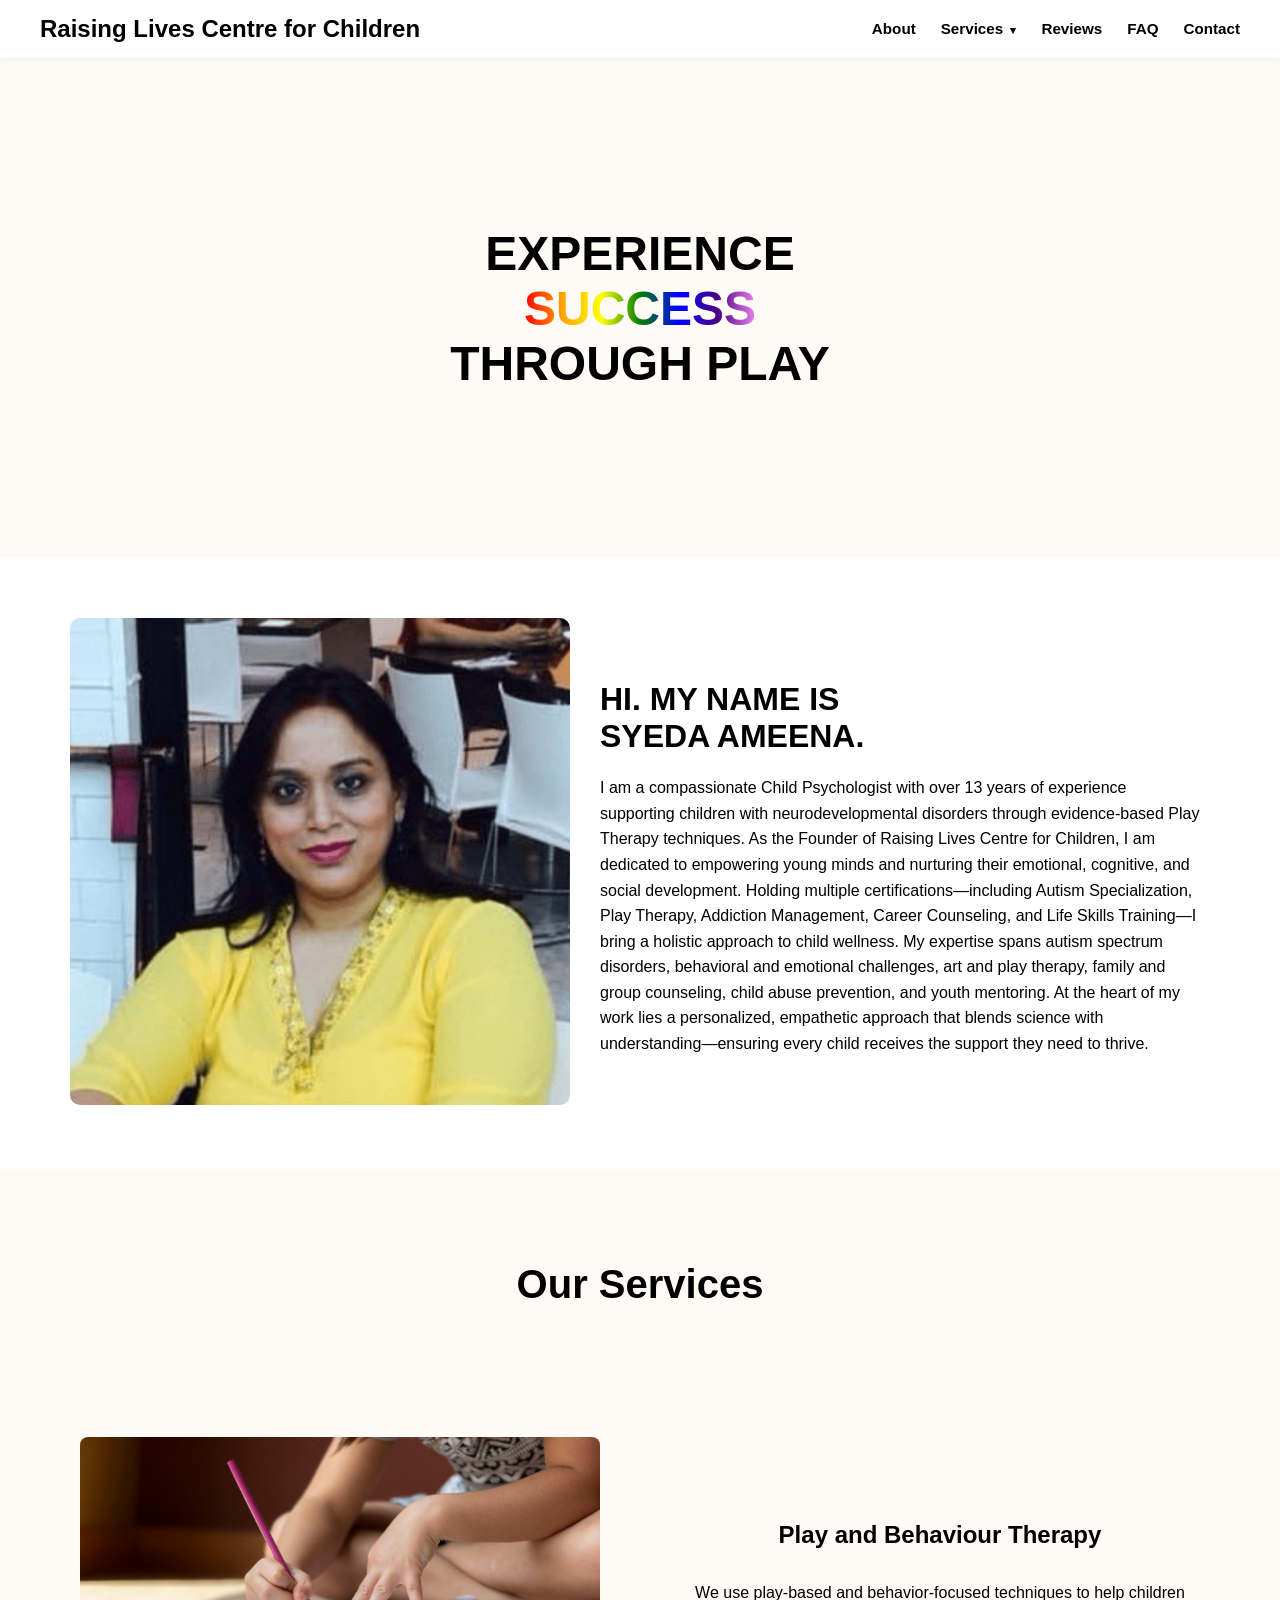
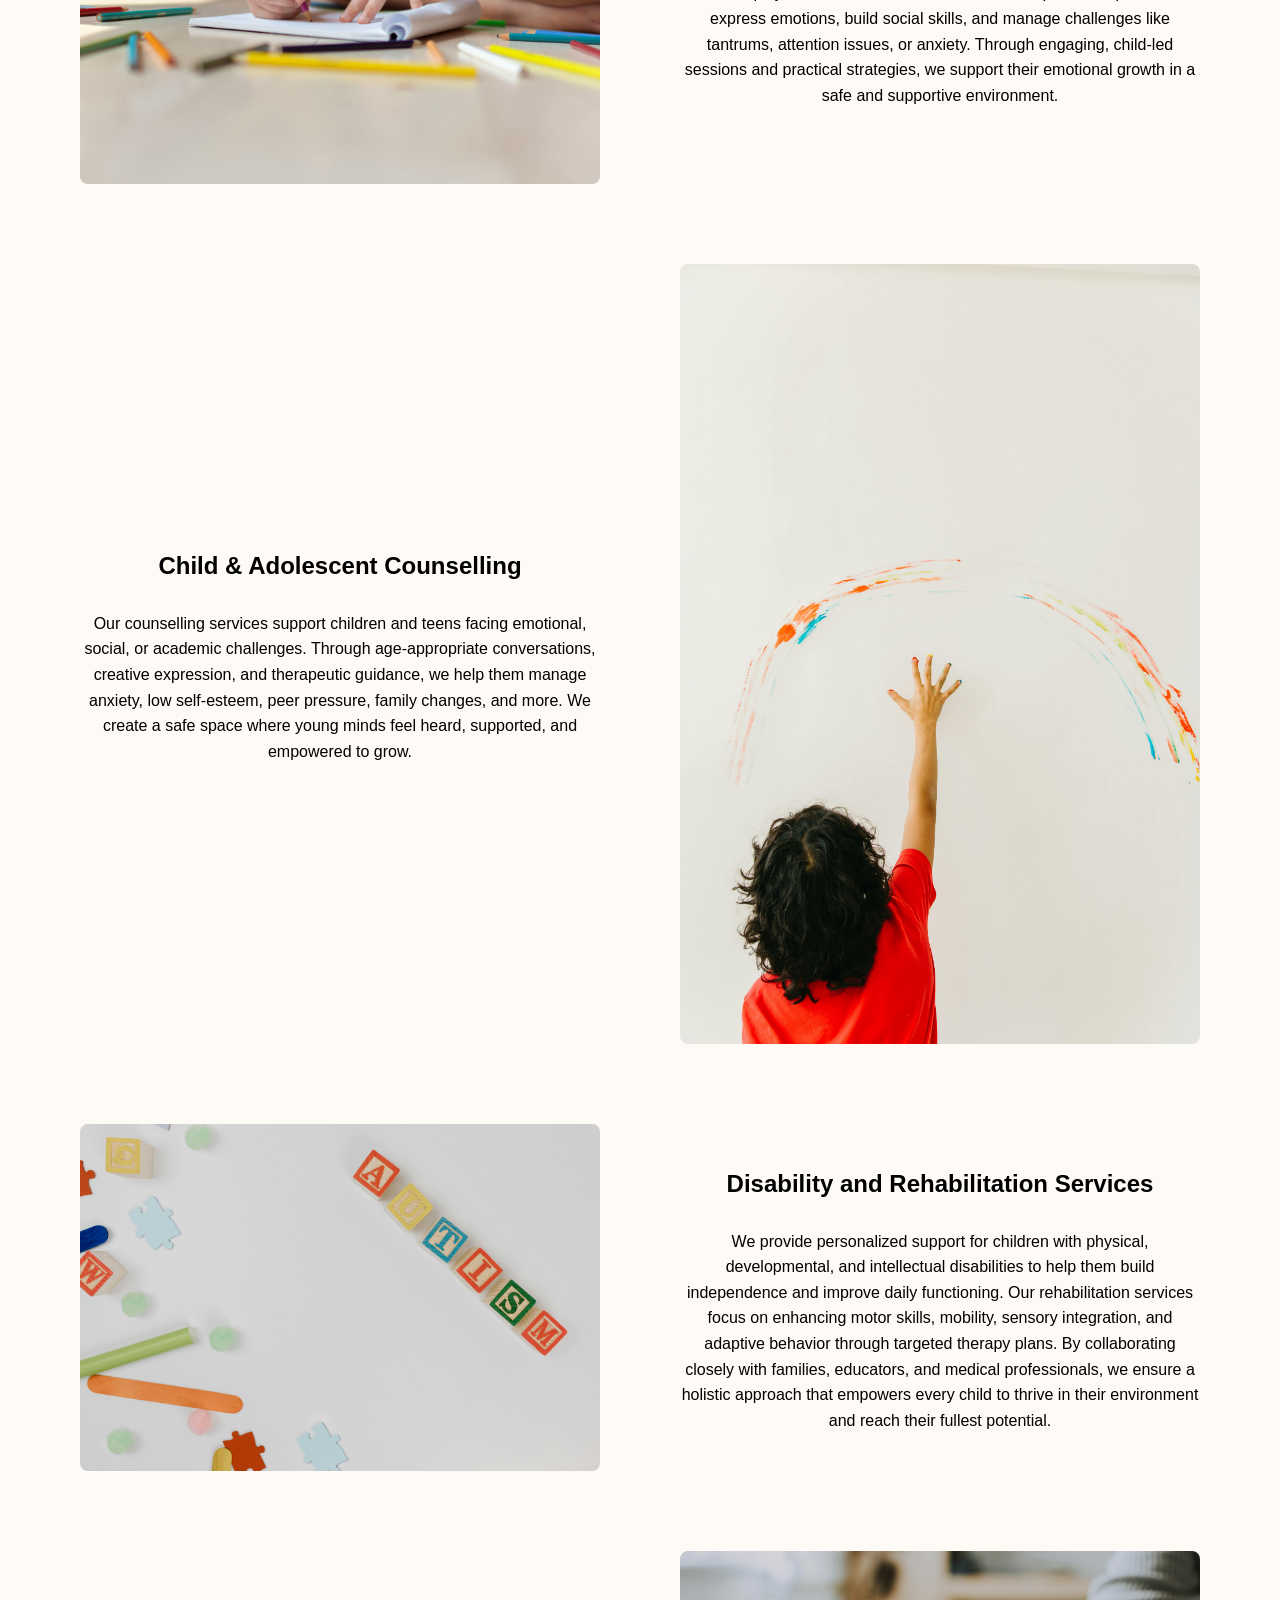
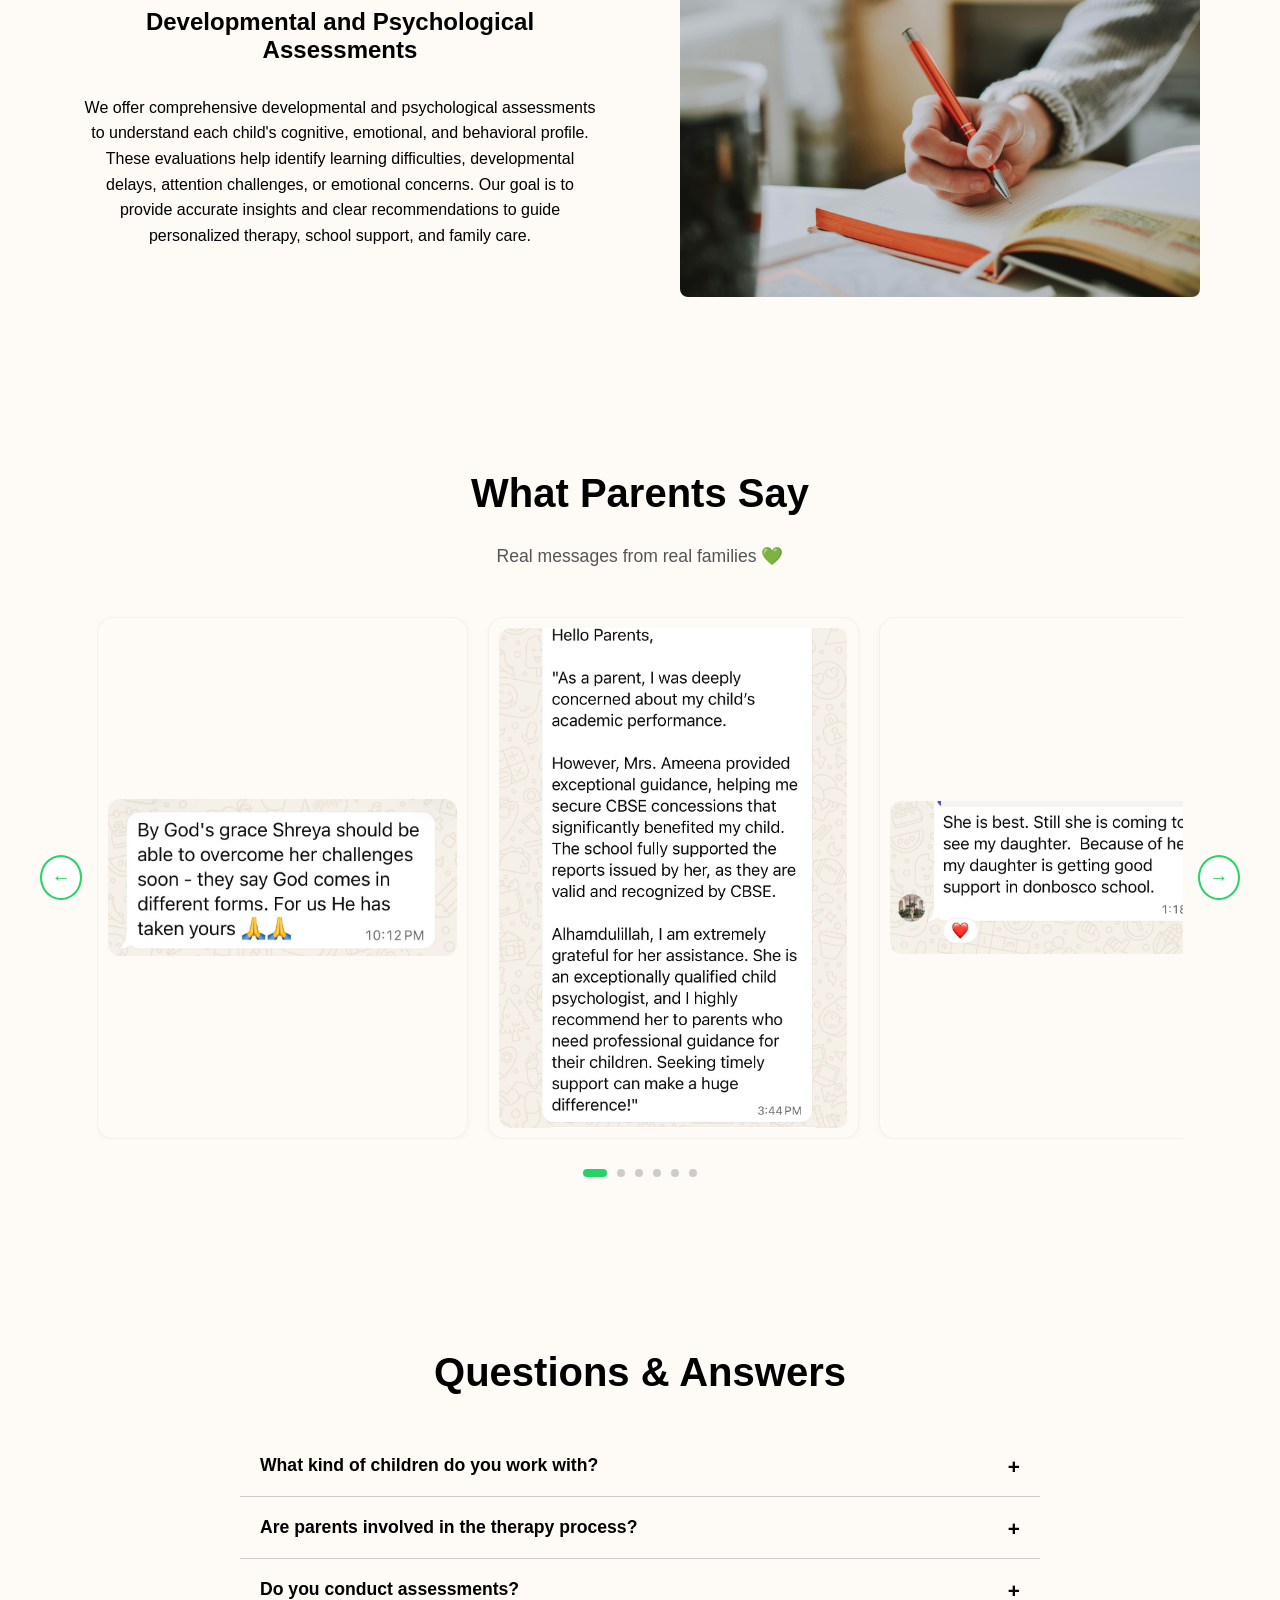
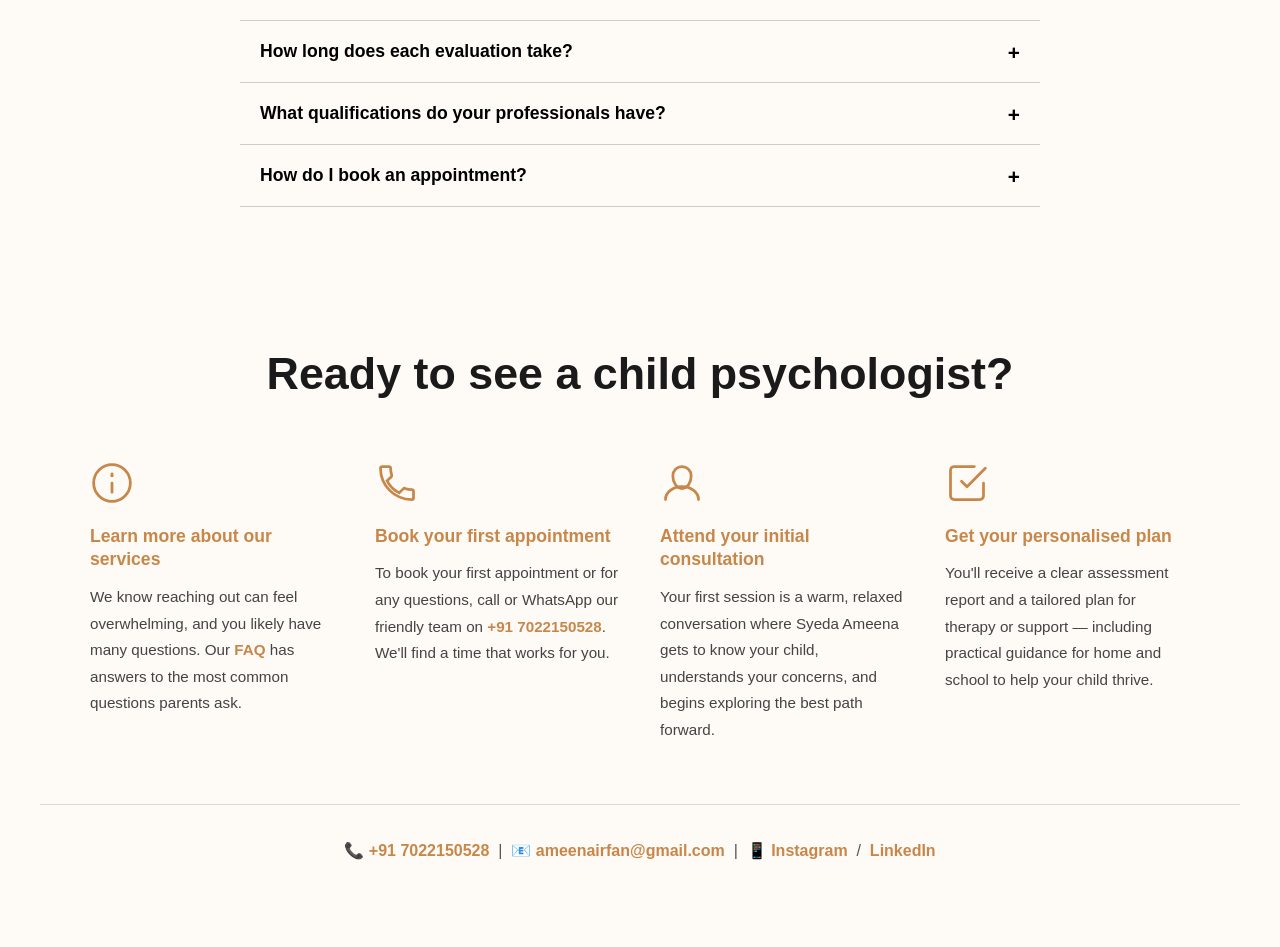
<file: index.html>
<!DOCTYPE html>
<html lang="en">
<head>
  <meta charset="UTF-8" />
  <meta name="viewport" content="width=device-width, initial-scale=1.0" />
  <title>Raising Lives Centre for Children | Empowering Young Minds</title>
  <meta name="description" content="Raising Lives Centre for Children is dedicated to empowering young minds and nurturing their emotional, cognitive, and social development." />
  <meta name="robots" content="index, follow" />
  <meta property="og:title" content="Raising Lives Centre for Children" />
  <meta property="og:description" content="Empowering young minds and nurturing development." />
  <meta property="og:url" content="https://raisinglivescentre.com" />
  <meta property="og:type" content="website" />
  <link rel="stylesheet" href="style.css" />
</head>
<body>

  <!-- NAV -->
  <nav class="navbar">
    <div class="logo">Raising Lives Centre for Children</div>
    <ul class="nav-links" id="navLinks">
      <li><a href="#about">About</a></li>
      <li class="dropdown">
        <a href="#services">Services <span class="dropdown-arrow">&#9662;</span></a>
        <ul class="dropdown-menu">
          <li><a href="services/individual-therapy.html">Individual Therapy</a></li>
          <li><a href="services/assessments.html">Assessments</a></li>
          <li><a href="services/family-therapy.html">Family Therapy</a></li>
        </ul>
      </li>
      <li><a href="#reviews">Reviews</a></li>
      <li><a href="#faq">FAQ</a></li>
      <li><a href="#contact">Contact</a></li>
    </ul>
  </nav>

  <!-- HERO -->
  <section class="hero" id="trail-area">
    <h1>
      EXPERIENCE<br>
      <span class="color-text">SUCCESS</span><br>
      THROUGH PLAY
    </h1>
  </section>

  <!-- ABOUT -->
  <section class="about-section" id="about">
    <div class="about-image">
      <img src="profile.png" alt="Syeda Ameena" />
    </div>
    <div class="about-text">
      <h2>HI. MY NAME IS <br> SYEDA AMEENA.</h2>
      <p>
        I am a compassionate Child Psychologist with over 13 years of experience supporting children with neurodevelopmental disorders through evidence-based Play Therapy techniques. As the Founder of Raising Lives Centre for Children, I am dedicated to empowering young minds and nurturing their emotional, cognitive, and social development. Holding multiple certifications—including Autism Specialization, Play Therapy, Addiction Management, Career Counseling, and Life Skills Training—I bring a holistic approach to child wellness. My expertise spans autism spectrum disorders, behavioral and emotional challenges, art and play therapy, family and group counseling, child abuse prevention, and youth mentoring. At the heart of my work lies a personalized, empathetic approach that blends science with understanding—ensuring every child receives the support they need to thrive.
      </p>
    </div>
  </section>

  <!-- SERVICES -->
  <section class="services-grid-section" id="services">
    <h2 class="section-heading">Our Services</h2>

    <div class="services-grid">
      <div class="grid-item image">
        <img src="writing.jpg" alt="Therapy Room">
      </div>
      <div class="grid-item text">
        <h3>Play and Behaviour Therapy</h3>
        <p>We use play-based and behavior-focused techniques to help children express emotions, build social skills, and manage challenges like tantrums, attention issues, or anxiety. Through engaging, child-led sessions and practical strategies, we support their emotional growth in a safe and supportive environment.</p>
      </div>
      <div class="grid-item text">
        <h3>Child & Adolescent Counselling</h3>
        <p>Our counselling services support children and teens facing emotional, social, or academic challenges. Through age-appropriate conversations, creative expression, and therapeutic guidance, we help them manage anxiety, low self-esteem, peer pressure, family changes, and more. We create a safe space where young minds feel heard, supported, and empowered to grow.</p>
      </div>
      <div class="grid-item image">
        <img src="kid.jpg" alt="Child on Climbing Wall">
      </div>
    </div>

    <div class="services-grid">
      <div class="grid-item image">
        <img src="autism.jpg" alt="Therapy Room">
      </div>
      <div class="grid-item text">
        <h3>Disability and Rehabilitation Services</h3>
        <p>We provide personalized support for children with physical, developmental, and intellectual disabilities to help them build independence and improve daily functioning. Our rehabilitation services focus on enhancing motor skills, mobility, sensory integration, and adaptive behavior through targeted therapy plans. By collaborating closely with families, educators, and medical professionals, we ensure a holistic approach that empowers every child to thrive in their environment and reach their fullest potential.</p>
      </div>
      <div class="grid-item text">
        <h3>Developmental and Psychological Assessments</h3>
        <p>We offer comprehensive developmental and psychological assessments to understand each child's cognitive, emotional, and behavioral profile. These evaluations help identify learning difficulties, developmental delays, attention challenges, or emotional concerns. Our goal is to provide accurate insights and clear recommendations to guide personalized therapy, school support, and family care.</p>
      </div>
      <div class="grid-item image">
        <img src="testing.jpg" alt="Child on Climbing Wall">
      </div>
    </div>
  </section>

  <!-- REVIEWS -->
  <section class="reviews-section" id="reviews">
    <h2 class="section-heading">What Parents Say</h2>
    <p class="reviews-subheading">Real messages from real families 💚</p>

    <div class="carousel-wrapper">
      <button class="carousel-btn" id="prevBtn">&#8592;</button>
      <div class="carousel-track-container">
        <div class="carousel-track" id="carouselTrack">
          <!--
            REPLACE src values with your actual WhatsApp screenshot file names.
            Make sure image files are in the same folder as index.html.
          -->
          <div class="review-card"><img src="WhatsApp Image 2026-03-27 at 10.40.32 AM.jpeg" alt="Parent review 1" /></div>
          <div class="review-card"><img src="WhatsApp Image 2026-03-27 at 10.40.32 AM-2.jpeg" alt="Parent review 2" /></div>          <div class="review-card"><img src="WhatsApp Image 2026-03-27 at 10.40.33 AM.jpeg" alt="Parent review 4" /></div>
          <div class="review-card"><img src="WhatsApp Image 2026-03-27 at 10.40.34 AM.jpeg" alt="Parent review 3" /></div>
          <div class="review-card"><img src="WhatsApp Image 2026-03-29 at 7.28.09 PM.jpeg" alt="Parent review 4" /></div>
          <div class="review-card"><img src="WhatsApp Image 2026-03-29 at 7.28.26 PM.jpeg" alt="Parent review 5" /></div>
          <div class="review-card"><img src="WhatsApp Image 2026-03-29 at 7.30.48 PM.jpeg" alt="Parent review 6" /></div>
          <div class="review-card"><img src="WhatsApp Image 2026-03-27 at 10.40.33 AM-2.jpeg" alt="Parent review 6" /></div>

          
        </div>
      </div>
      <button class="carousel-btn" id="nextBtn">&#8594;</button>
    </div>
    <div class="carousel-dots" id="carouselDots"></div>
  </section>

  <!-- FAQ -->
  <section class="faq-section" id="faq">
    <h2 class="faq-heading">Questions & Answers</h2>
    <div class="accordion">
      <div class="accordion-item">
        <button class="accordion-title">What kind of children do you work with?</button>
        <div class="accordion-content">
          <p>We work with children who may have autism, ADHD, behavioral or emotional challenges, speech and communication delays, social difficulties, or learning concerns. Each child receives personalized support based on their unique needs.</p>
        </div>
      </div>
      <div class="accordion-item">
        <button class="accordion-title">Are parents involved in the therapy process?</button>
        <div class="accordion-content">
          <p>Absolutely. We believe in family-centered care. Parents receive regular feedback, guidance, and strategies to support the child at home and school.</p>
        </div>
      </div>
      <div class="accordion-item">
        <button class="accordion-title">Do you conduct assessments?</button>
        <div class="accordion-content">
          <p>Yes. We offer developmental, psychological, behavioral, and educational assessments to understand your child's unique profile. Reports are parent-friendly and include clear recommendations.</p>
        </div>
      </div>
      <div class="accordion-item">
        <button class="accordion-title">How long does each evaluation take?</button>
        <div class="accordion-content">
          <p>Most evaluations are completed over 1 to 2 sessions, depending on the child's age, attention span, and the type of assessment needed. Each session typically lasts 60 to 90 minutes, followed by a detailed feedback discussion with parents and a written report with recommendations.</p>
        </div>
      </div>
      <div class="accordion-item">
        <button class="accordion-title">What qualifications do your professionals have?</button>
        <div class="accordion-content">
          <p>Our Founder, Syeda Ameena, is a Certified Child Psychologist, Autism Specialist, Addiction Counselor, and Career Coach, licensed by the Rehabilitation Council of India (RCI), with over 14 years of experience.</p>
        </div>
      </div>
      <div class="accordion-item">
        <button class="accordion-title">How do I book an appointment?</button>
        <div class="accordion-content">
          <p>
            You can book a session by:<br><br>
            📞 Calling / WhatsApp: +91 7022150528<br>
            📧 Email: ameenairfan@gmail.com<br>
            📱 Message us on Instagram / LinkedIn
          </p>
        </div>
      </div>
    </div>
  </section>

  <!-- CONTACT -->
  <section class="contact-section" id="contact">
    <h2 class="contact-main-heading">Ready to see a child psychologist?</h2>

    <div class="contact-columns">

      <div class="contact-col">
        <div class="contact-icon">
          <svg width="44" height="44" viewBox="0 0 24 24" fill="none">
            <circle cx="12" cy="12" r="10" stroke="#c8874a" stroke-width="1.5"/>
            <path d="M12 7v1m0 4v5" stroke="#c8874a" stroke-width="1.5" stroke-linecap="round"/>
            <circle cx="12" cy="8" r="0.8" fill="#c8874a"/>
          </svg>
        </div>
        <h3 class="contact-col-title">Learn more about our services</h3>
        <p>We know reaching out can feel overwhelming, and you likely have many questions. Our <a href="#faq" class="contact-link">FAQ</a> has answers to the most common questions parents ask.</p>
      </div>

      <div class="contact-col">
        <div class="contact-icon">
          <svg width="44" height="44" viewBox="0 0 24 24" fill="none">
            <path d="M6.6 10.8c1.4 2.8 3.8 5.1 6.6 6.6l2.2-2.2c.3-.3.7-.4 1-.2 1.1.4 2.3.6 3.6.6.6 0 1 .4 1 1V20c0 .6-.4 1-1 1-9.4 0-17-7.6-17-17 0-.6.4-1 1-1h3.5c.6 0 1 .4 1 1 0 1.3.2 2.5.6 3.6.1.3 0 .7-.2 1L6.6 10.8z" stroke="#c8874a" stroke-width="1.5" fill="none"/>
          </svg>
        </div>
        <h3 class="contact-col-title">Book your first appointment</h3>
        <p>To book your first appointment or for any questions, call or WhatsApp our friendly team on <a href="https://wa.me/917022150528" class="contact-link">+91 7022150528</a>. We'll find a time that works for you.</p>
      </div>

      <div class="contact-col">
        <div class="contact-icon">
          <svg width="44" height="44" viewBox="0 0 24 24" fill="none">
            <path d="M17 8C17 11.866 14.866 15 12 15C9.134 15 7 11.866 7 8C7 5.239 9.239 3 12 3C14.761 3 17 5.239 17 8Z" stroke="#c8874a" stroke-width="1.5"/>
            <path d="M3 21C3 17.134 7.029 14 12 14C16.971 14 21 17.134 21 21" stroke="#c8874a" stroke-width="1.5" stroke-linecap="round"/>
          </svg>
        </div>
        <h3 class="contact-col-title">Attend your initial consultation</h3>
        <p>Your first session is a warm, relaxed conversation where Syeda Ameena gets to know your child, understands your concerns, and begins exploring the best path forward.</p>
      </div>

      <div class="contact-col">
        <div class="contact-icon">
          <svg width="44" height="44" viewBox="0 0 24 24" fill="none">
            <path d="M9 11l3 3L22 4" stroke="#c8874a" stroke-width="1.5" stroke-linecap="round" stroke-linejoin="round"/>
            <path d="M21 12v7a2 2 0 01-2 2H5a2 2 0 01-2-2V5a2 2 0 012-2h11" stroke="#c8874a" stroke-width="1.5" stroke-linecap="round"/>
          </svg>
        </div>
        <h3 class="contact-col-title">Get your personalised plan</h3>
        <p>You'll receive a clear assessment report and a tailored plan for therapy or support — including practical guidance for home and school to help your child thrive.</p>
      </div>

    </div>

    <div class="contact-footer-bar">
      <p>
        📞 <a href="tel:+917022150528">+91 7022150528</a> &nbsp;|&nbsp;
        📧 <a href="mailto:ameenairfan@gmail.com">ameenairfan@gmail.com</a> &nbsp;|&nbsp;
        📱 <a href="https://www.instagram.com/" target="_blank">Instagram</a> &nbsp;/&nbsp;
        <!-- REPLACE the LinkedIn URL below with your mom's actual LinkedIn profile link -->
        <a href="https://www.linkedin.com/in/your-profile" target="_blank">LinkedIn</a>
      </p>
    </div>
  </section>

  <script src="script.js"></script>
</body>
</html>
</file>
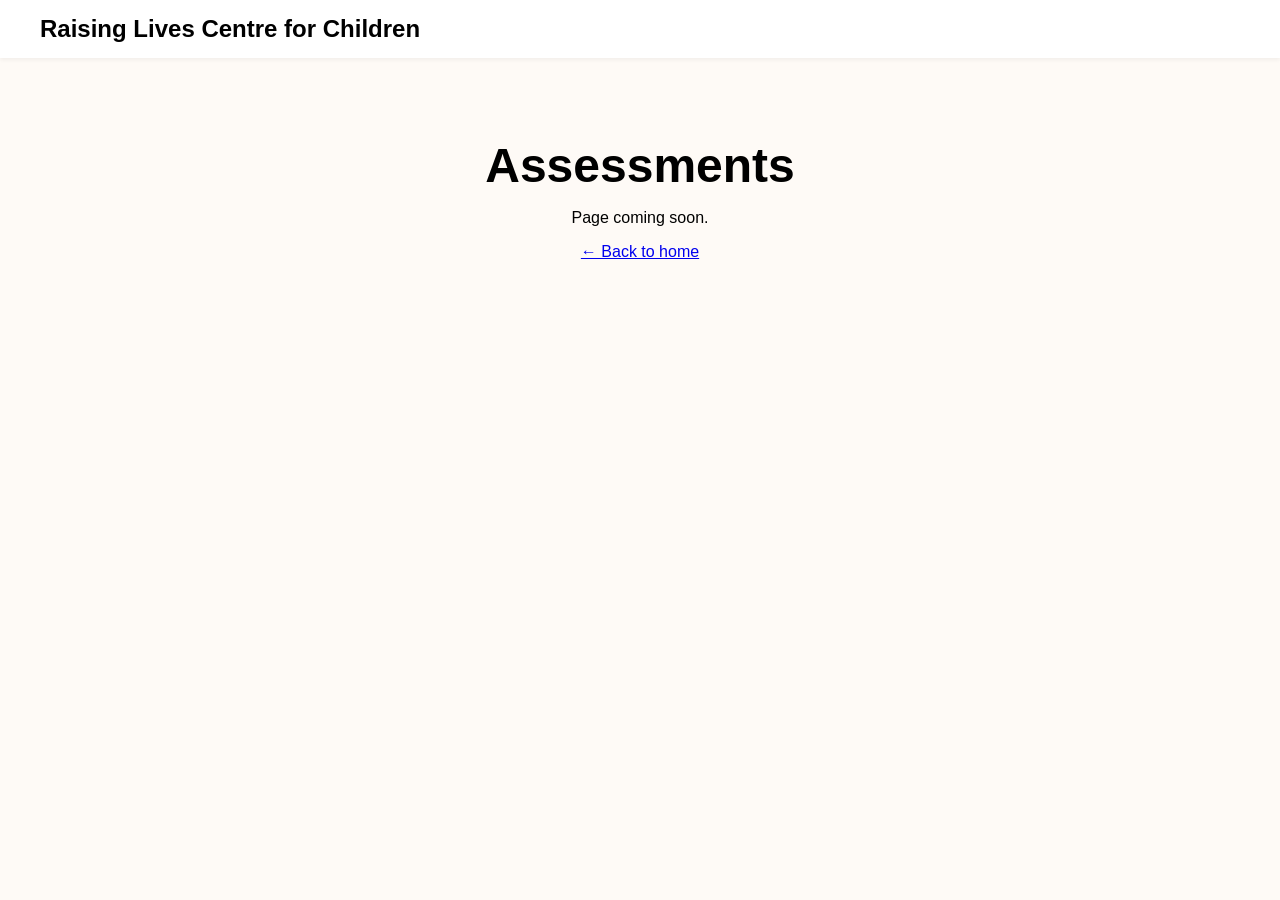
<file: services/assessments.html>
<!DOCTYPE html>
<html lang="en">
<head>
  <meta charset="UTF-8" />
  <meta name="viewport" content="width=device-width, initial-scale=1.0" />
  <title>Assessments | Raising Lives Centre for Children</title>
  <link rel="stylesheet" href="../style.css" />
</head>
<body>
  <nav class="navbar">
    <div class="logo"><a href="../index.html" style="color:inherit; text-decoration:none;">Raising Lives Centre for Children</a></div>
  </nav>
  <section style="padding: 80px 20px; text-align:center;">
    <h1>Assessments</h1>
    <p>Page coming soon.</p>
    <p><a href="../index.html">&larr; Back to home</a></p>
  </section>
</body>
</html>
</file>
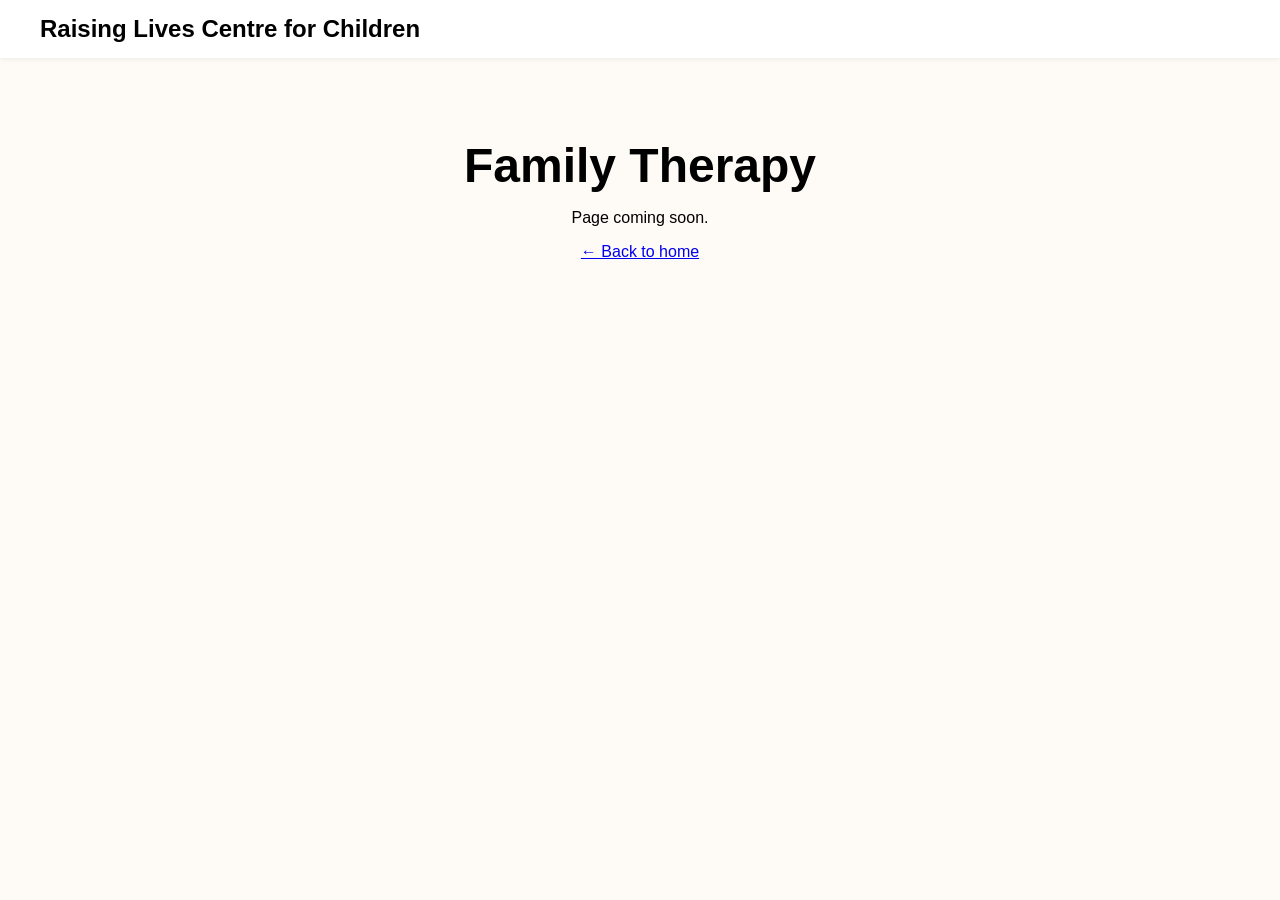
<file: services/family-therapy.html>
<!DOCTYPE html>
<html lang="en">
<head>
  <meta charset="UTF-8" />
  <meta name="viewport" content="width=device-width, initial-scale=1.0" />
  <title>Family Therapy | Raising Lives Centre for Children</title>
  <link rel="stylesheet" href="../style.css" />
</head>
<body>
  <nav class="navbar">
    <div class="logo"><a href="../index.html" style="color:inherit; text-decoration:none;">Raising Lives Centre for Children</a></div>
  </nav>
  <section style="padding: 80px 20px; text-align:center;">
    <h1>Family Therapy</h1>
    <p>Page coming soon.</p>
    <p><a href="../index.html">&larr; Back to home</a></p>
  </section>
</body>
</html>
</file>
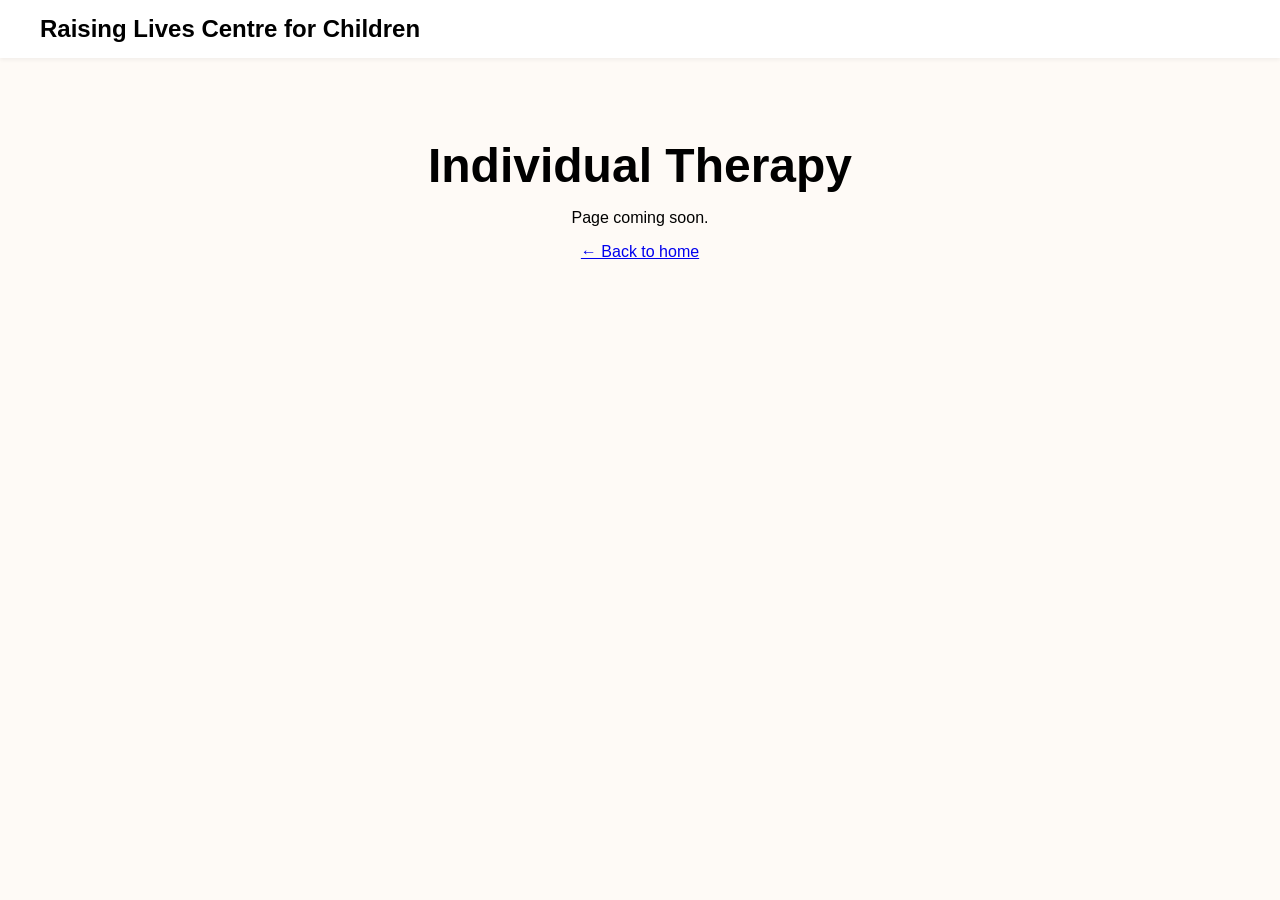
<file: services/individual-therapy.html>
<!DOCTYPE html>
<html lang="en">
<head>
  <meta charset="UTF-8" />
  <meta name="viewport" content="width=device-width, initial-scale=1.0" />
  <title>Individual Therapy | Raising Lives Centre for Children</title>
  <link rel="stylesheet" href="../style.css" />
</head>
<body>
  <nav class="navbar">
    <div class="logo"><a href="../index.html" style="color:inherit; text-decoration:none;">Raising Lives Centre for Children</a></div>
  </nav>
  <section style="padding: 80px 20px; text-align:center;">
    <h1>Individual Therapy</h1>
    <p>Page coming soon.</p>
    <p><a href="../index.html">&larr; Back to home</a></p>
  </section>
</body>
</html>
</file>
<file: style.css>
body {
  margin: 0;
  font-family: sans-serif;
  background-color: #fefaf6;
  overflow-x: hidden;
}

/* NAV */
.navbar {
  display: flex;
  justify-content: space-between;
  align-items: center;
  background-color: #fff;
  padding: 15px 40px;
  position: sticky;
  top: 0;
  z-index: 1000;
  box-shadow: 0 2px 4px rgba(0,0,0,0.05);
}

/* HAMBURGER (hidden on desktop; simple styled hamburger on mobile) */
.hamburger {
  display: none; /* hide by default (removes small unstyled box on desktop) */
  background: transparent;
  border: none;
  padding: 6px;
  cursor: pointer;
}

.hamburger span {
  display: block;
  width: 22px;
  height: 2px;
  background: #000;
  margin: 4px 0;
  border-radius: 2px;
  transition: transform 0.25s ease, opacity 0.25s ease;
}

@media (max-width: 768px) {
  .hamburger {
    display: block; /* show hamburger on small screens */
    position: relative;
    z-index: 1100;
  }
}

.logo {
  font-size: 1.5rem;
  font-weight: bold;
  color: #000;
}

.nav-links {
  list-style: none;
  display: flex;
  gap: 25px;
  margin: 0;
  padding: 0;
}

.nav-links li a {
  text-decoration: none;
  color: #000;
  font-weight: 600;
  font-size: 0.95rem;
  transition: color 0.3s ease;
}

.nav-links li a:hover {
  color: #f25c54;
}

/* SERVICES DROPDOWN */
.nav-links li.dropdown {
  position: relative;
}

.dropdown-arrow {
  font-size: 0.7rem;
  margin-left: 3px;
  display: inline-block;
  transition: transform 0.2s ease;
}

.dropdown:hover .dropdown-arrow,
.dropdown.open .dropdown-arrow {
  transform: rotate(180deg);
}

.dropdown-menu {
  list-style: none;
  margin: 0;
  padding: 8px 0;
  position: absolute;
  top: 100%;
  left: 0;
  background: #fff;
  min-width: 200px;
  border-radius: 8px;
  box-shadow: 0 8px 24px rgba(0,0,0,0.12);
  opacity: 0;
  visibility: hidden;
  transform: translateY(8px);
  transition: opacity 0.2s ease, transform 0.2s ease, visibility 0.2s ease;
  z-index: 1001;
}

.dropdown:hover .dropdown-menu,
.dropdown.open .dropdown-menu {
  opacity: 1;
  visibility: visible;
  transform: translateY(0);
}

.dropdown-menu li {
  width: 100%;
}

.dropdown-menu li a {
  display: block;
  padding: 10px 20px;
  font-weight: 500;
  font-size: 0.9rem;
  white-space: nowrap;
  color: #333;
}

.dropdown-menu li a:hover {
  background-color: #fefaf6;
  color: #f25c54;
}

/* HERO */
.hero {
  position: relative;
  height: 500px;
  background-color: #fefaf6;
  display: flex;
  justify-content: center;
  align-items: center;
  flex-direction: column;
  text-align: center;
  overflow: hidden;
}

h1 {
  font-size: 3rem;
  font-weight: bold;
  margin: 0;
}

.color-text {
  color: transparent;
  background: linear-gradient(to right, red, orange, yellow, green, blue, indigo, violet);
  -webkit-background-clip: text;
  background-clip: text;
}

/* HAND TRAIL */
.hand {
  position: absolute;
  width: 40px;
  height: 40px;
  pointer-events: none;
  transform: translate(-50%, -50%);
  opacity: 0.8;
  animation: fadeOut 1.5s ease-out forwards;
  filter: drop-shadow(0 0 5px rgba(255, 0, 0, 0.4));
}

@keyframes fadeOut {
  0% { transform: translate(-50%, -50%) scale(1); opacity: 0.8; }
  100% { transform: translate(-50%, -50%) scale(1.5); opacity: 0; }
}

/* ABOUT */
.about-section {
  display: flex;
  flex-wrap: wrap;
  padding: 50px;
  background: #fff;
  color: #000;
  align-items: center;
  justify-content: center;
}

.about-image {
  flex: 1 1 300px;
  max-width: 500px;
  padding: 10px;
}

.about-image img {
  width: 100%;
  height: auto;
  border-radius: 10px;
}

.about-text {
  flex: 1 1 400px;
  max-width: 600px;
  padding: 20px;
}

.about-text h2 {
  font-size: 2rem;
  font-weight: 900;
  margin-bottom: 20px;
}

.about-text p {
  font-size: 1rem;
  line-height: 1.6;
}

/* SERVICES */
.services-grid-section {
  padding: 60px 20px;
  background-color: #fefaf6;
}

.section-heading {
  text-align: center;
  font-size: 2.5rem;
  font-weight: 900;
  margin-bottom: 50px;
}

.services-grid {
  display: grid;
  grid-template-columns: 1fr 1fr;
  gap: 0;
  max-width: 1200px;
  margin: 0 auto;
}

.grid-item {
  padding: 40px;
  display: flex;
  justify-content: center;
  align-items: center;
  height: 100%;
}

.grid-item.image img {
  width: 100%;
  height: auto;
  border-radius: 8px;
  object-fit: cover;
}

.grid-item.text {
  background-color: #fefaf6;
  flex-direction: column;
  text-align: center;
}

.grid-item.text h3 {
  font-size: 1.5rem;
  font-weight: 800;
  margin-bottom: 15px;
}

.grid-item.text p {
  font-size: 1rem;
  line-height: 1.6;
}

/* REVIEWS */
.reviews-section {
  background-color: #fefaf6;
  padding: 80px 20px;
  text-align: center;
}

.reviews-subheading {
  font-size: 1.1rem;
  color: #555;
  margin-top: -20px;
  margin-bottom: 50px;
}

/* CAROUSEL */
.carousel-wrapper {
  display: flex;
  align-items: center;
  justify-content: center;
  gap: 15px;
  max-width: 1200px;
  margin: 0 auto;
}

.carousel-track-container {
  overflow: hidden;
  width: 100%;
}

.carousel-track {
  display: flex;
  gap: 25px;
  transition: transform 0.5s ease;
}

/* 🔥 MERGED CARD LOOK */
.review-card {
  min-width: calc((100% - 50px) / 3);
  flex-shrink: 0;

  background: #fefaf6; /* same as background */
  border-radius: 16px;
  padding: 10px;

  display: flex;
  align-items: center;
  justify-content: center;

  border: 1px solid rgba(0,0,0,0.04);
  box-shadow: 0 2px 8px rgba(0,0,0,0.03);
}

/* IMAGE */
.review-card img {
  width: 100%;
  height: auto;
  max-height: 500px;

  object-fit: contain;
  border-radius: 12px;

  background: transparent;
}

/* BUTTONS */
.carousel-btn {
  background: #fff;
  border: 2px solid #25d366;
  color: #25d366;
  width: 45px;
  height: 45px;
  border-radius: 50%;
  font-size: 1.2rem;
  cursor: pointer;

  display: flex;
  align-items: center;
  justify-content: center;

  transition: all 0.2s ease;
}

.carousel-btn:hover {
  background: #25d366;
  color: white;
}

.carousel-btn:disabled {
  opacity: 0.3;
}

/* DOTS */
.carousel-dots {
  display: flex;
  justify-content: center;
  gap: 10px;
  margin-top: 30px;
}

.dot {
  width: 8px;
  height: 8px;
  border-radius: 50%;
  background: #ccc;
  transition: all 0.3s;
  cursor: pointer;
}

.dot.active {
  background: #25d366;
  width: 24px;
  border-radius: 5px;
}

/* MOBILE */
@media (max-width: 768px) {
  .review-card {
    min-width: 90%;
  }

  .review-card img {
    max-height: 400px;
  }
}
/* FAQ */
.faq-section {
  background-color: #fefaf6;
  padding: 60px 30px;
  text-align: center;
}

.faq-heading {
  font-size: 2.5rem;
  font-weight: 900;
  margin-bottom: 40px;
}

.accordion {
  max-width: 800px;
  margin: 0 auto;
  text-align: left;
}

.accordion-item {
  border-bottom: 1px solid #ccc;
}

.accordion-title {
  width: 100%;
  padding: 20px;
  font-size: 1.1rem;
  font-weight: 600;
  background: none;
  border: none;
  text-align: left;
  outline: none;
  cursor: pointer;
  position: relative;
}

.accordion-title::after {
  content: "+";
  position: absolute;
  right: 20px;
  font-size: 1.3rem;
}

.accordion-item.active .accordion-title::after {
  content: "−";
}

.accordion-content {
  display: none;
  padding: 0 20px 20px 20px;
  font-size: 1rem;
  color: #333;
}

.accordion-item.active .accordion-content {
  display: block;
}

/* CONTACT */
.contact-section {
  background-color: #fefaf6;
  padding: 80px 40px;
  text-align: center;
}

.contact-main-heading {
  font-size: 2.8rem;
  font-weight: 900;
  color: #1a1a1a;
  margin: 0 0 60px;
  line-height: 1.2;
}

.contact-columns {
  display: grid;
  grid-template-columns: repeat(4, 1fr);
  gap: 40px;
  max-width: 1100px;
  margin: 0 auto;
  text-align: left;
}

.contact-col {
  display: flex;
  flex-direction: column;
}

.contact-icon {
  margin-bottom: 16px;
}

.contact-col-title {
  font-size: 1.1rem;
  font-weight: 700;
  color: #c8874a;
  margin: 0 0 12px;
  line-height: 1.35;
}

.contact-col p {
  font-size: 0.95rem;
  color: #444;
  line-height: 1.75;
  margin: 0;
}

.contact-link {
  color: #c8874a;
  font-weight: 600;
  text-decoration: none;
}

.contact-link:hover {
  text-decoration: underline;
}

.contact-footer-bar {
  margin-top: 60px;
  padding-top: 30px;
  border-top: 1px solid #e0d8d0;
  text-align: center;
}

.contact-footer-bar p {
  font-size: 1rem;
  color: #555;
  margin: 0;
  line-height: 2;
}

.contact-footer-bar a {
  color: #c8874a;
  text-decoration: none;
  font-weight: 600;
}

.contact-footer-bar a:hover {
  text-decoration: underline;
}

/* MOBILE */
@media (max-width: 768px) {
  /* Keep header horizontal on mobile: logo on left, nav scrolls horizontally on right */
  .navbar {
    flex-direction: row;
    justify-content: space-between;
    align-items: center;
    padding: 10px 12px;
    gap: 12px;
    width: 100%; /* ensure it spans full viewport */
  }

  .logo {
    flex: 0 0 auto; /* keep logo at its natural size */
    max-width: 45%;
  }

  .nav-links {
    display: flex;
    flex-direction: row;
    gap: 14px;
    align-items: center;
    padding: 0;
    margin: 0;
    flex-wrap: wrap; /* allow wrapping to next line in portrait */
    justify-content: space-between; /* spread links across remaining space */
    flex: 1 1 auto; /* take remaining space so right side isn't empty */
    min-width: 0; /* prevent overflowing due to long items */
  }

  /* hide scrollbar visually on webkit */
  .nav-links::-webkit-scrollbar { display: none; }

  .nav-links li {
    white-space: nowrap;
  }

  /* removed very-narrow horizontal-scroll override so portrait will wrap/center */

  /* keep dropdown as absolute but adjust its placement so it doesn't push layout */
  .dropdown-menu {
    position: absolute;
    top: 100%;
    left: 0;
    box-shadow: 0 8px 24px rgba(0,0,0,0.12);
    opacity: 0;
    visibility: hidden;
    transform: translateY(8px);
    transition: opacity 0.2s ease, transform 0.2s ease, visibility 0.2s ease;
    background: #fff;
    border-radius: 8px;
    min-width: 180px;
    z-index: 1001;
  }

  .dropdown.open .dropdown-menu {
    opacity: 1;
    visibility: visible;
    transform: translateY(0);
  }

  .dropdown-menu li a {
    text-align: center;
    padding: 10px;
  }

  .hero h1 {
    font-size: 2rem;
    line-height: 1.3;
    padding: 20px;
  }

  .about-section {
    flex-direction: column;
    text-align: center;
    padding: 40px 20px;
  }

  .about-image img {
    width: 100%;
    max-width: 300px;
    margin-bottom: 20px;
  }

  .about-text h2 {
    font-size: 1.5rem;
  }

  .services-grid {
    display: flex;
    flex-direction: column;
    gap: 30px;
    padding: 20px;
  }

  .grid-item {
    width: 100%;
    text-align: center;
  }

  .grid-item img {
    width: 100%;
    height: auto;
    border-radius: 10px;
  }

  .review-card {
    min-width: 100%;
  }

  .faq-heading {
    font-size: 1.8rem;
  }

  .accordion-title {
    font-size: 1rem;
  }

  .contact-main-heading {
    font-size: 1.8rem;
  }

  .contact-columns {
    grid-template-columns: 1fr;
    gap: 30px;
    padding: 0 10px;
  }

  .contact-col {
    text-align: center;
    align-items: center;
  }
}
</file>
